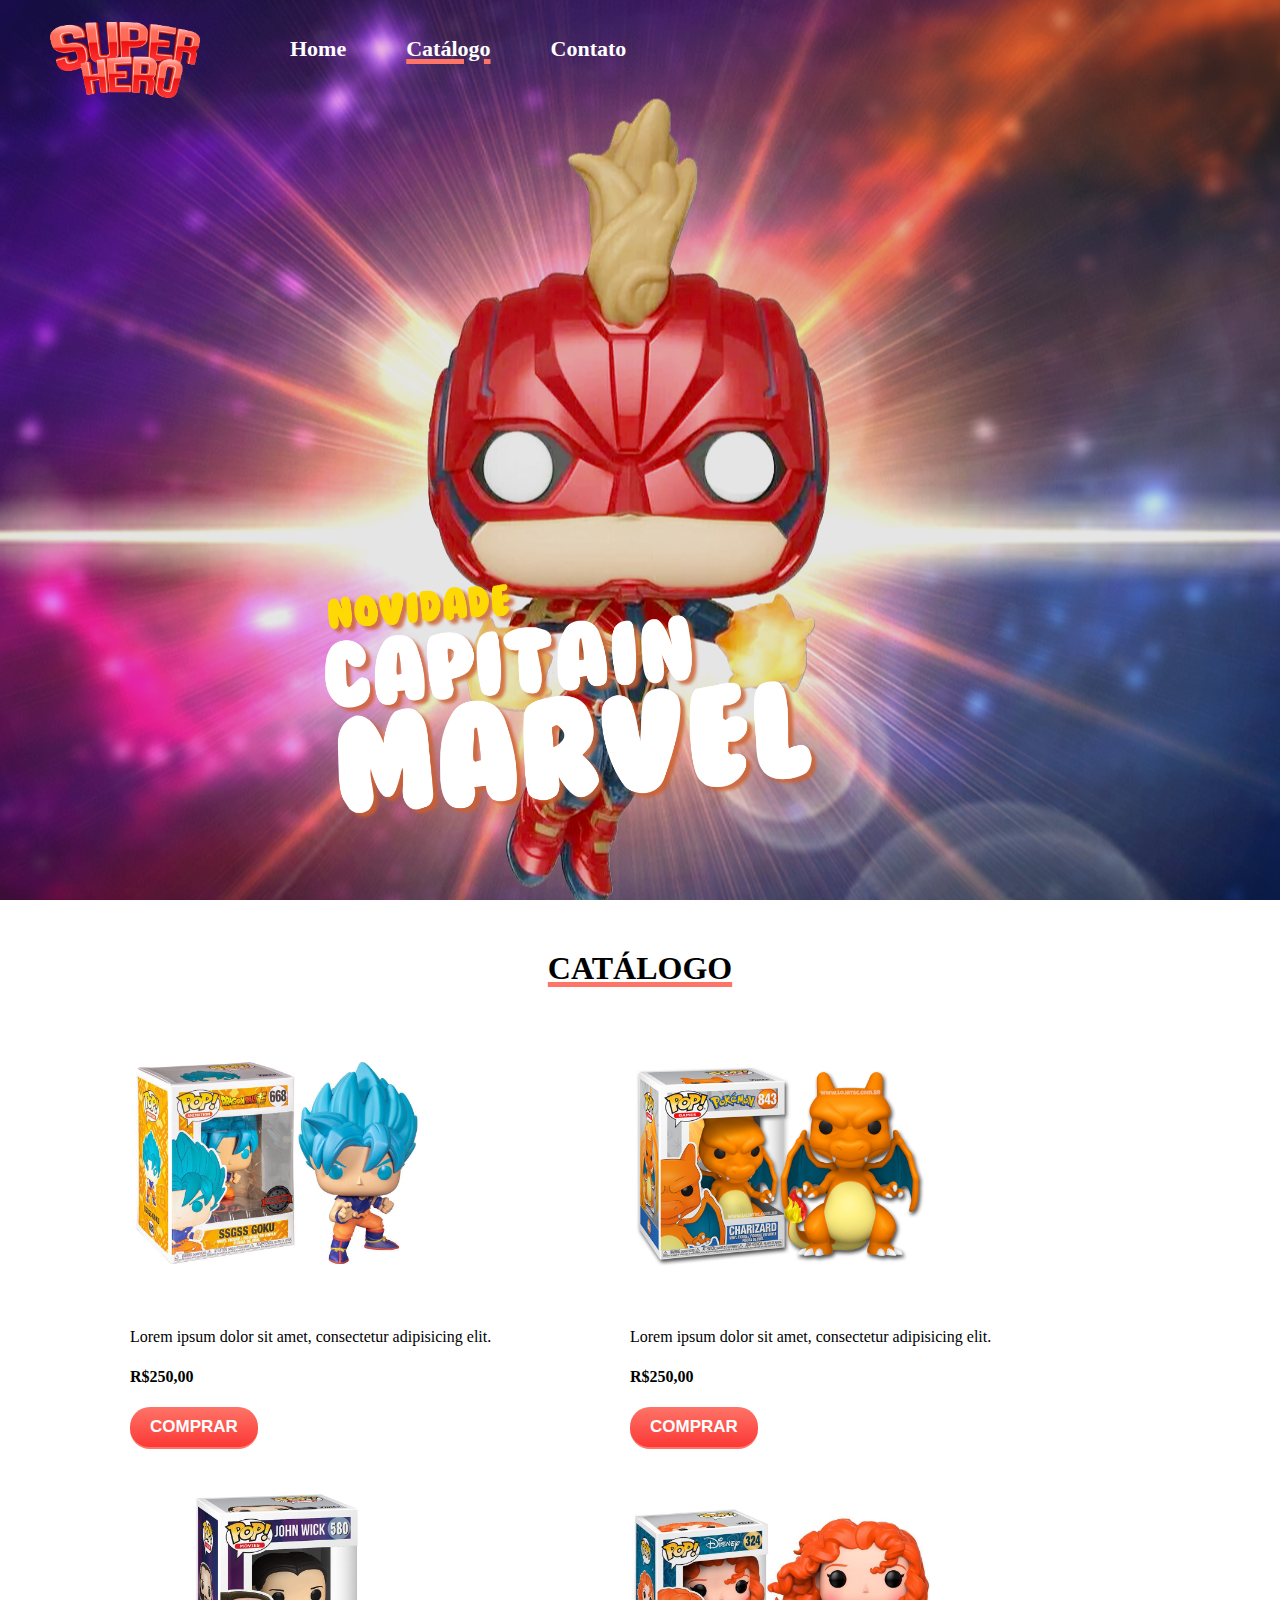
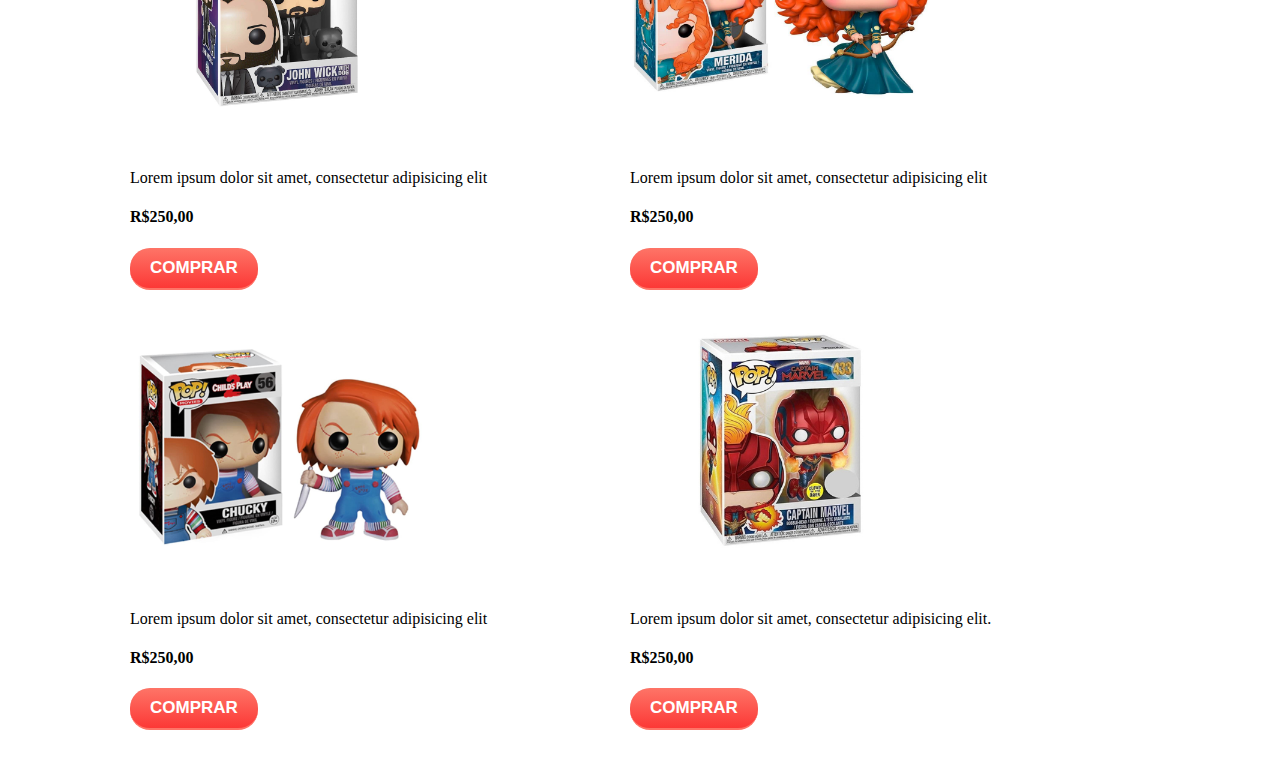
<file: catalogo.html>
<!DOCTYPE html>
<html lang="pt-br">
<head>
    <meta charset="UTF-8">
    <meta name="viewport" content="width=device-width, initial-scale=1.0">
    <link rel="shortcut icon" href="images/logo.png" type="images/x-icon">

    <link rel="stylesheet" href="./css/catalogo.css">
    <link rel="stylesheet" href="/css/style.css">
    <title>catalogo</title>
</head>
<body>
    <header>
        <nav>
            <img src="images/logo.png" alt=""/>
            <ul>
                <li><a  href="./index.html">Home</a></li>
                <li><a class="stripe" href="./catalogo.html">Catálogo</a></li>
                <li><a href="./contato.html">Contato</a></li>
            </ul>
        </nav>
            <section> 
                <img src="./imagesC/captainmarveltitle.png" class="imagemdotitulo" alt="">
            </section>
    </header>

    <main>
        <section class="catalogo">
            <h1 class="stripe">CATÁLOGO</h1>
        
            <section class="cards">
                <article class="card">
                    <img src="imagesC/goku.jpg" alt="Goku">
                    <p>Lorem ipsum dolor sit amet,
                     consectetur adipisicing elit.</p>
                    <h4>R$250,00</h4>        
                    <button>COMPRAR</button>
                </article>
                <article class="card">
                    <img src="imagesC/charizard.jpg" alt="charizard">
                    <p>Lorem ipsum dolor sit amet,
                     consectetur adipisicing elit.</p>
                    <h4>R$250,00</h4>
                    <button>COMPRAR</button> 
                </article>
                <article class="card">
                    <img src="imagesC/johnwick.jpg" alt="johnwick">
                    <p>Lorem ipsum dolor sit amet,
                     consectetur adipisicing elit</p>
                    <h4>R$250,00</h4>
                    <button>COMPRAR</button>
                </article>
                <article class="card">
                    <img src="imagesC/brave.jpg" alt="brave">
                    <p>Lorem ipsum dolor sit amet,
                        consectetur adipisicing elit</p>
                    <h4>R$250,00</h4>
                    <button>COMPRAR</button> 
                </article>
                <article class="card">
                    <img src="imagesC/chucky.jpg" alt="chucky">
                    <p>Lorem ipsum dolor sit amet,
                     consectetur adipisicing elit</p>
                    <h4>R$250,00</h4>
                    <button>COMPRAR</button>
                </article>
                <article class="card">
                    <img src="imagesC/capitamarvel.jpg" alt="captain marvel">
                    <p>Lorem ipsum dolor sit amet,
                     consectetur adipisicing elit.</p>
                    <h4>R$250,00</h4>
                    <button>COMPRAR</button>
            </section>
        </section>
    </main>
    
</body>
</html>
</file>
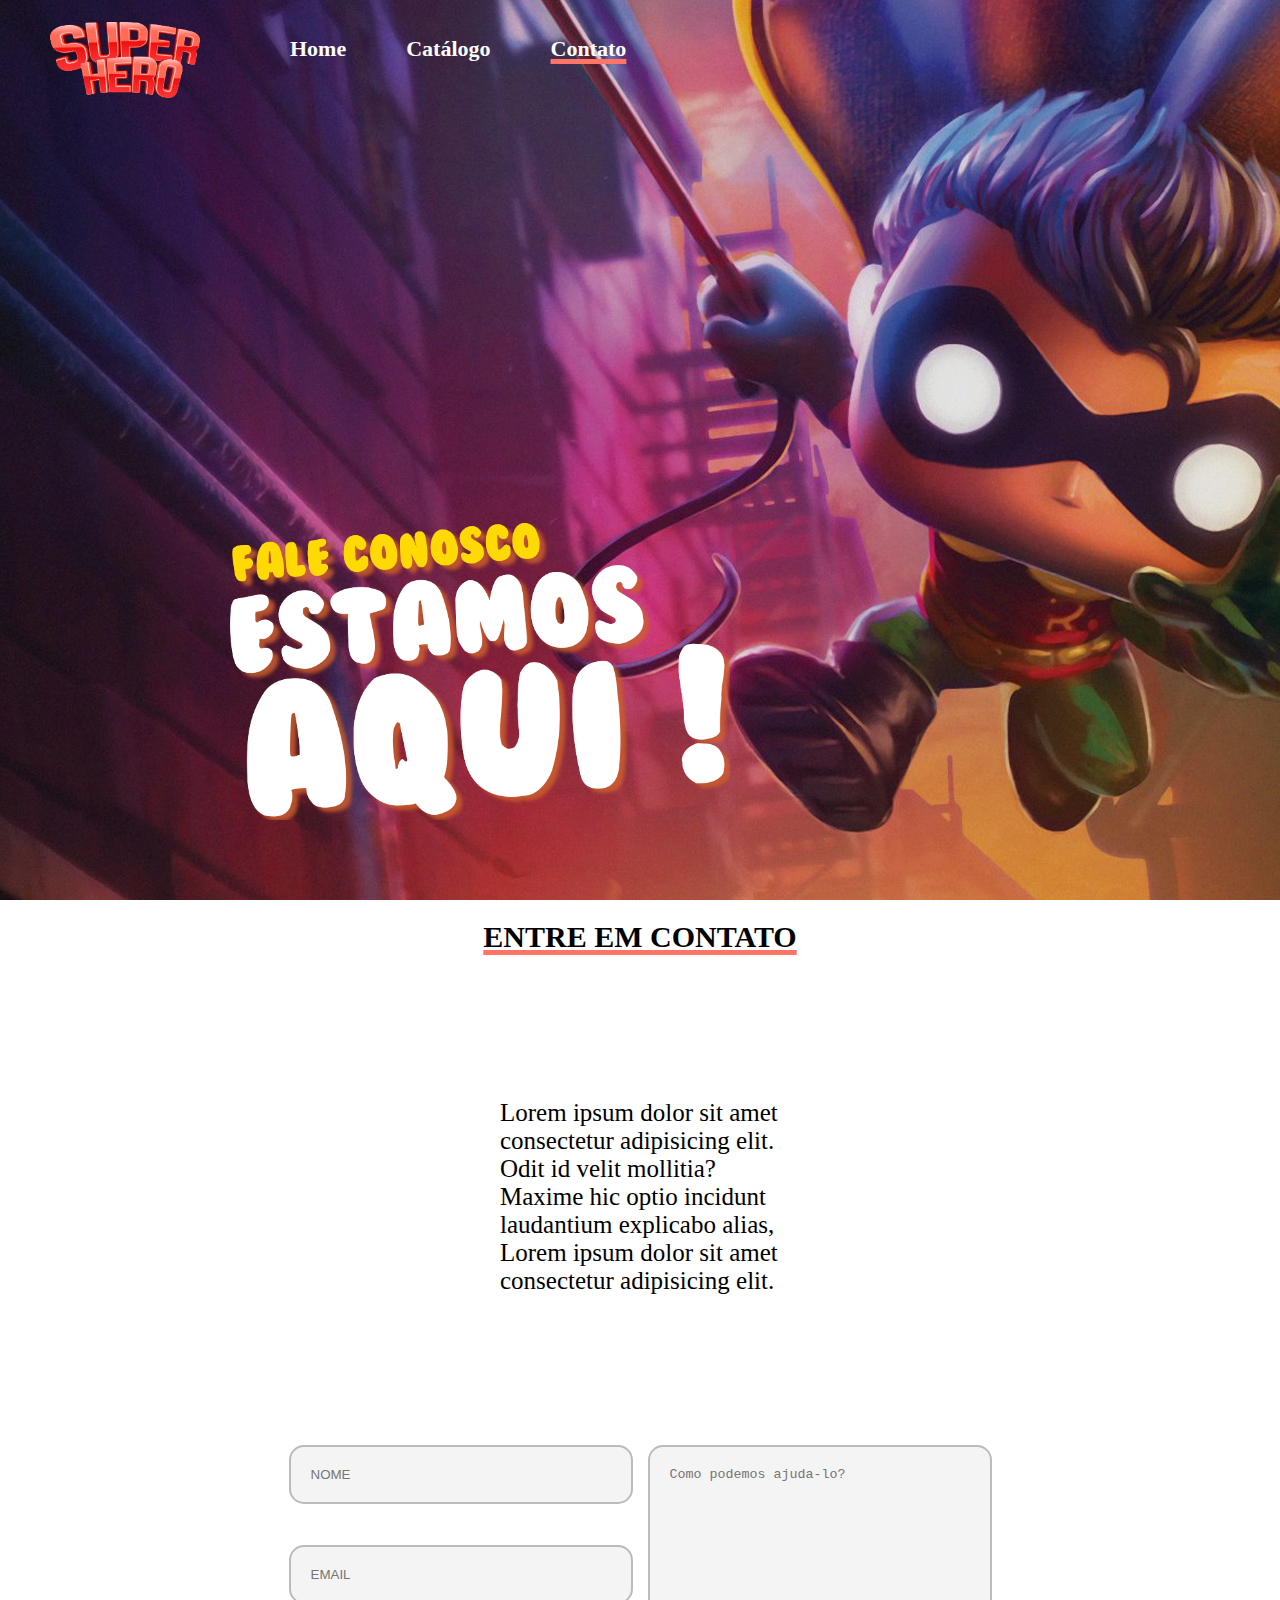
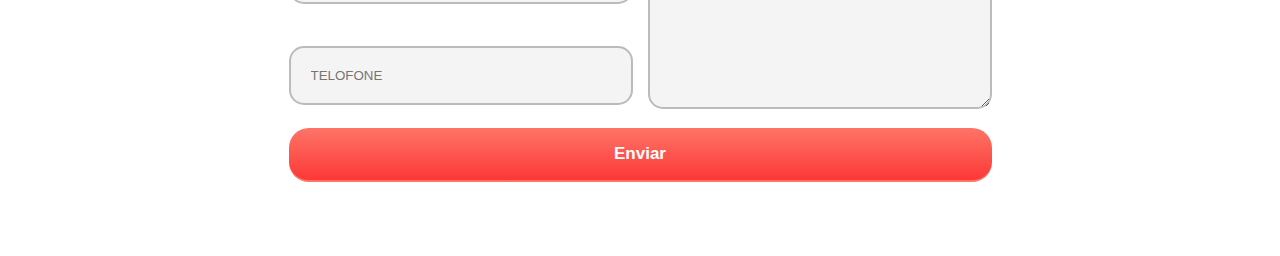
<file: contato.html>
<!DOCTYPE html>
<html lang="pt-br">
<head>
    <meta charset="UTF-8">
    <meta name="viewport" content="width=device-width, initial-scale=1.0" />
    <title>contato</title>
    <link rel="shortcut icon" href="images/logo.png" type="image/x-icon"/>

    <link rel="stylesheet" href="./css/contato.css">
    <link rel="stylesheet" href="./css/style.css">

</head>
<body>
    <header>
        <nav>
            <img src="images/logo.png" alt=""/>
            <ul class="paragrafo">
                <li><a href="./index.html">Home</a></li>
                <li><a href="./catalogo.html">Catálogo</a></li>
                <li><a class="stripe" href="./contato.html">Contato</a></li>
            </ul>
        </nav>

        <section>
            <img src="./imagesCON/contatotitle.png" class="imagemdobaner" alt="">
         </section>
         
    </header>
    
    <main>
        <section>
            <article class="stripe">
                <h1>ENTRE EM CONTATO</h1>
            </article>
        <section>
            <article>
                <p>Lorem ipsum dolor sit amet consectetur adipisicing elit. Odit id velit mollitia? Maxime hic optio incidunt laudantium explicabo alias,
                 Lorem ipsum dolor sit amet consectetur adipisicing elit. 
            </article>
        </section>

        </section>
                
        <section class="formulario">
            <form>
                <div class="container">       
                    <div class="inputs">
                        <div>
                            <label class="input-boton"></label>
                            <input type="text" placeholder="NOME" name="nome" required /> 
                        </div>
                        <div>
                            <label class="input-boton"></label>
                            <input type="text" placeholder="EMAIL" name="email" required /> 
                        </div>
                        <div>
                            <label class="input-boton"></label>
                            <input type="text" placeholder="TELOFONE" name="telefone" required /> 
                        </div>
                    </div>
                    <div class="mensagem">
                        <textarea name="mensagem" placeholder="Como podemos ajuda-lo?" ></textarea>
                    </div>
                </div> 
                <div class="enviar">
                    <input type="submit" value="Enviar">
                </div>
            </form>
        </section>

    </main>
    
</body>
</html>
</file>
<file: css/catalogo.css>
header {
    display: flex;
    flex-direction: column;
    background-image: url(../imagesC/captainmarvelheader.jpg);
   width: 100%;
   height: 900px;
   background-position: center;
}

nav {
    display: flex;
    align-items: center;
}

.stripe {
    text-decoration: underline #fe7467 solid 5px;
}

nav ul {
    color: white;
    gap: 60px;
    display: flex;
    list-style: none;
    font-size: 1.2em;
}


nav ul li {
    cursor: pointer;
    font-weight: 600;
}

nav ul li a {
    font-size: 22px;
    color: white;
}

nav img {
    width: 150px;
    padding-right: 50px;
    padding-left: 50px;
    margin-top: 20px;
}

* {
    text-decoration: none;
}
header section {
    display: flex;
    justify-content: start;
    flex-grow: 1;
    position: relative;
}

.imagemdotitulo {
    width: 500px;
    left: 25%;
    position: absolute;
    bottom: 80px;
}

/*CATALOGO*/

main {
    margin: 50px;

}
.catalogo h1 {
    text-align: center;

}

.cards {
    display: flex;  
    flex-wrap: wrap;
    padding-right: 20px;
    align-items: center;
    justify-content: center;

}

.card {
    width: 500px;
    padding: 0px;
}



img {
     max-width: 100%;
     width: 300px;
}

.card button {
    background-image: linear-gradient(to bottom,#fe7467, #fc3836);
  border-radius: 20px;
  border: 4px rgb(255, 103, 103); 
  border-bottom: #fe7467 solid 2px;
  padding: 10px 20px;
  align-items: center;
  text-decoration: none;
  font-size: 17px;
  font-weight: 1000;
  color: white;
  font-weight: bold;
  cursor: pointer;
  
}

@media screen and (max-width: 600px) {
    header {
        width: 100%;
        height: 700px;
    }

    .catalogo h1 {
        font-size: 30px;
    }

    header section {
        position: relative;
    }

    .imagemdotitulo {
        width: 300px;
        padding-top: 300px;
        padding-left: 20px;
        margin: 0px;
    }

    nav {
        flex-direction: column;
        padding: 0px 200px 0px 150px;
    }

    nav img {
        width: 170px;
        padding-right: 20px;
        padding-left: 20px;
        margin-top: 30px;
    }

}
</file>
<file: css/style.css>
body {
    margin: 0px;
    
}
</file>
<file: css/contato.css>
*   {
    text-decoration: none;
}

header {
    display: flex;
    flex-direction: column;
    background-image: url(../imagesCON/contatoheader.jpg);
   width: 100%;
   height: 900px;
}

.stripe {
    text-decoration: underline #fe7467 solid 5px;
}

nav {
    display: flex;
    align-items: center;
}

nav ul {
    color: white;
    gap: 60px;
    display: flex;
    list-style: none;
    font-size: 1.2em;
}


nav ul li {
    cursor: pointer;
    font-weight: 600;
}

nav ul li a {
    font-size: 22px;
    color: white;
}

nav img {
    width: 150px;
    padding-right: 50px;
    padding-left: 50px;
    margin-top: 20px;
}

header section {
    display: flex;
    justify-content: start;
    align-items: center;
    flex-grow: 1;
    position: relative;
}

.imagemdobaner {
    width: 500px;
    position: absolute;
    left: 18%;
    bottom: 80px;
}

/*MAIN*/

main article {
    display: flex;
    align-items: center;
    justify-content: center;
    
    
}

main article h1 {
    font-size: 30px;
    align-items: center;
    text-align: center;
}

main article p {
    font-size: 25px;
    padding:  100px 500px 50px 500px;
}

.formulario {
    display: flex;
    align-items: center;
    justify-content: center;    
    height: 54vh; 
    margin-bottom: 3em;   
    margin: 0px;
    padding: 0px;
}

form {
   font-family: Arial, Helvetica, sans-serif;
   display: flex;
   flex-direction: column;
   gap: 15px;
}

.inputs {
    display: flex;
    flex-direction: column;
    justify-content: space-between ;
    height: 260px;
}

.container {
    display: flex;
    flex-direction: row;
    gap: 15px;
    height: auto;
}

form input, form textarea {
    outline: unset;
    padding: 20px;
    width: 300px;
    border: 2px solid #bdbaba;
    border-radius: 15px;
    background: #f3f2f2d2;
}

div form input[type-submit] {
    background-color: #fe7467;
}


.mensagem {
    height: auto;
}

.mensagem textarea {
    height: 220px;
}

.input-boton {
    margin: 0;
    margin-bottom: 3;
}

.enviar {
    width: 100%;
}

.enviar input {
  width: 100%;
  background-image: linear-gradient(to bottom,#fe7467, #fc3836);
  border-radius: 20px;
  border: 4px rgb(255, 103, 103); 
  border-bottom: #fe7467 solid 2px;
  padding: 16px 26px;
  align-items: center;
  text-decoration: none;
  font-size: 17px;
  font-weight: 1000;
  color: white;
  font-weight: bold;
  cursor: pointer;
}


@media screen and (max-width: 600px) {
    header {
        width: 580px;
        height: 700px;
        background-position-x: center;
        background-size: cover;
        }
    
        .imagemdobaner {
            width: 5px;
        }

        nav {
            flex-direction: column;
            padding: 0px 200px 0px 150px;
        }

        nav img { 
            width: 170px;
            padding-right: 20px;
            padding-left: 20px;
            margin-top: 30px;
        }
    
       
        .formulario { 
        height: 54vh; 
        }
    
        form input, form textarea {
            outline: unset;
            padding: 20px;
            width: 300px;
            border: 2px solid #bdbaba;
            border-radius: 15px;
            background: #f3f2f2d2;
            
        }
    
        .mensagem textarea {
            height: 210px;
        }
    
        .input-boton {
            margin: 0;
            
            
        }
    
        .mensagem {
            height: auto;
            margin-top: 10px;
            width: 100%;
            
        }
    
        .container{
            flex-direction: column;
            height: 500px;
            margin: 0px;
        }
    
    
        main article p {
            font-size: 21px;
            padding: 10px 100px 70px 100px;
        }
}
</file>
